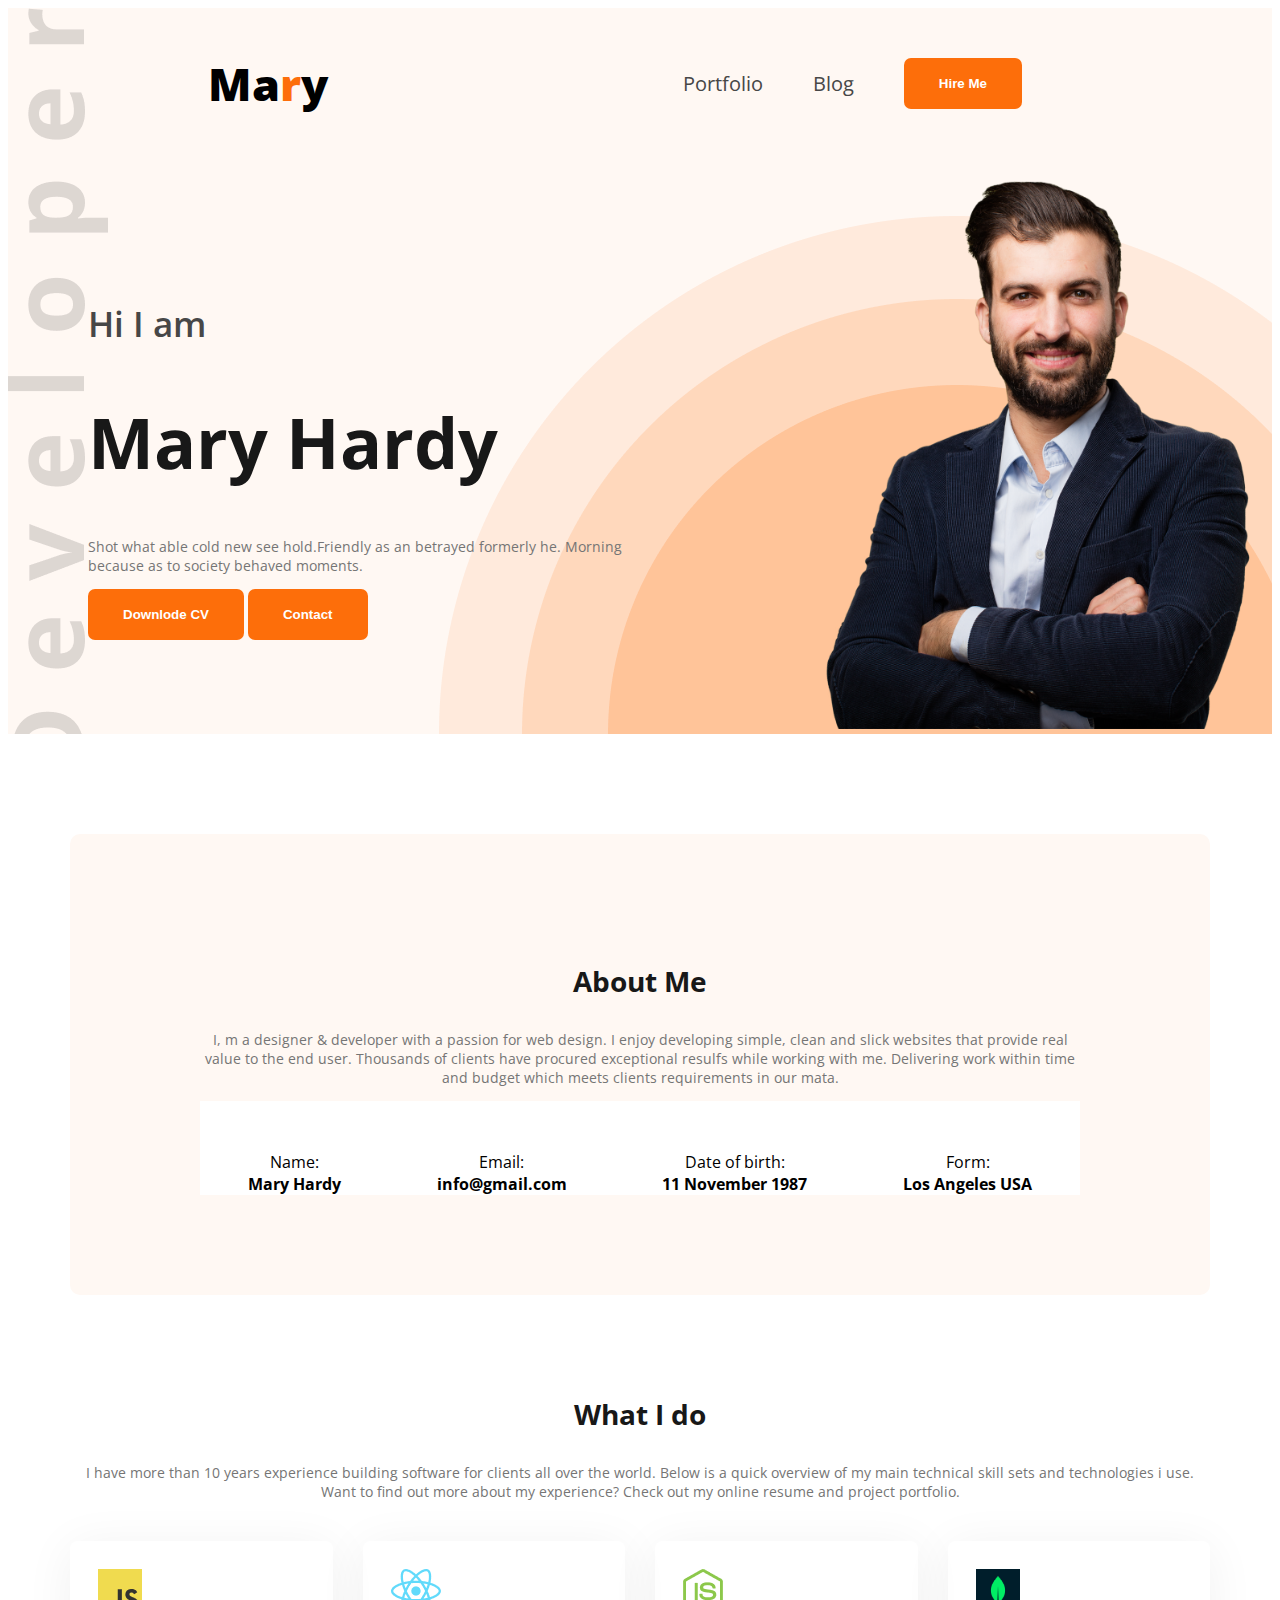
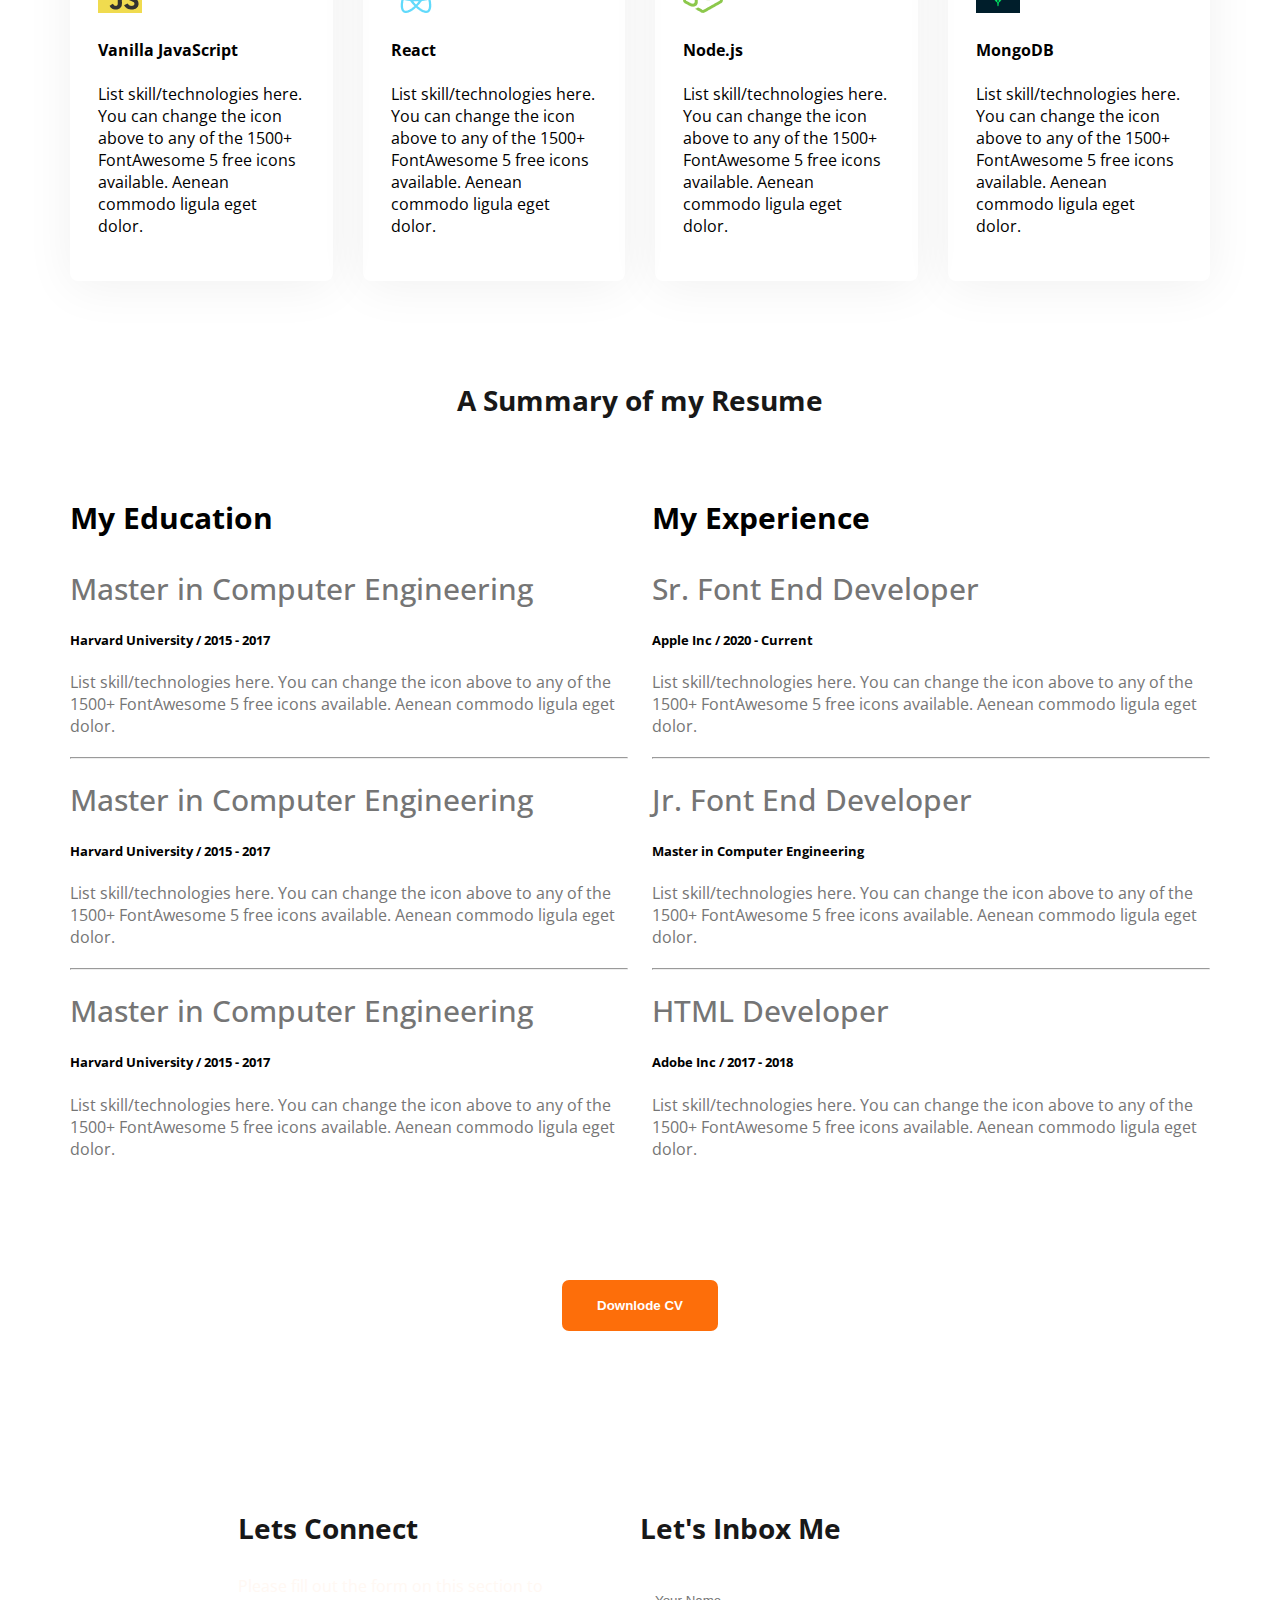
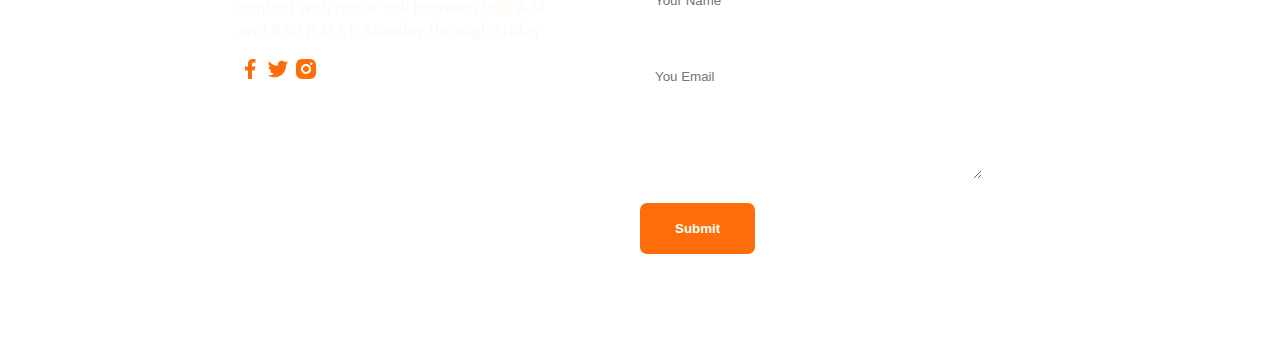
<file: index.html>
<!DOCTYPE html>
<html lang="en">
<head>
    <meta charset="UTF-8">
    <meta name="viewport" content="width=device-width, initial-scale=1.0">
    <title>My Portfolio</title>
    <link rel="preconnect" href="https://fonts.googleapis.com">
<link rel="preconnect" href="https://fonts.gstatic.com" crossorigin>
<link href="https://fonts.googleapis.com/css2?family=Open+Sans:ital,wght@0,300..800;1,300..800&display=swap" rel="stylesheet">
<link rel="stylesheet" href="styles/portfolio.css">
</head>
<body class="open-sans-Normal">
    <header class="header-BG-img">
        <nav>
            <h3 class="nav-title">Ma<span style="color: #FD6E0A;">r</span>y</h3>
            <ul>
                <li><a class="dark-2" href="">Portfolio</a></li>
                <li><a class="dark-2" href="">Blog</a></li>
                <li><a class="dark-2" href=""><button class="btn-1">Hire Me</button></a></li>
            </ul>
        </nav>
        <div class="banner">
            <div class="banner-content">
                <h4 class="banner-greeting">Hi I am</h4>
                <h1 class="banner-title">Mary Hardy</h1>
                <p class="banner-description">Shot what able cold new see hold.Friendly as an betrayed formerly he. Morning because as to society behaved moments.</p>
                <button class="btn-1">Downlode CV</button>
                <Button class="btn-1">Contact</Button>
            </div>
            <div>
                <img class="banner-pic" src="images/hardy.png" alt="">
            </div>
        </div>
    </header>

    <main class="main">
        <section class="about">
            <h3 class="section-title">About Me</h3>
            <p class="section-description">I, m a designer & developer with a passion for web design. I enjoy developing simple, clean and slick websites that provide real value to the end user. Thousands of clients have procured exceptional resulfs while working with me. Delivering work within time and budget which meets clients requirements in our mata.</p>
            <div class="about-items">
                <div class="about-item">
                    <div class="item-title">Name:</div>
                    <div class="item-description">Mary Hardy</div>
                </div>
                <div class="about-item">
                    <div class="item-title">Email:</div>
                    <div class="item-description">info@gmail.com</div>
                </div>
                <div class="about-item">
                    <div class="item-title">Date of birth:</div>
                    <div class="item-description">11 November 1987</div>
                </div>
                <div class="about-item">
                    <div class="item-title">Form:</div>
                    <div class="item-description">Los Angeles USA</div>
                </div>
            </div>
        </section>
        <section class="skills">
            <h3 class="section-title text-center">What I do</h3>
            <div class="section-description text-center">I have more than 10 years experience building software for clients all over the world. Below is a quick overview of my main technical skill sets and technologies i use. Want to find out more about my experience? Check out my online resume and project portfolio.</div>
            <div class="skills-container">
                <div class="card">
                    <img src="images/icons/js.png" alt="">
                    <h4 class="skill-title">Vanilla JavaScript</h4>
                    <p class="skill-description">List skill/technologies here. You can change the icon above to any of the 1500+ FontAwesome 5 free icons available. Aenean commodo ligula eget dolor.</p>
                </div>
                <div class="card">
                    <img src="images/icons/react.png" alt="">
                    <h4 class="skill-title">React</h4>
                    <p class="skill-description">List skill/technologies here. You can change the icon above to any of the 1500+ FontAwesome 5 free icons available. Aenean commodo ligula eget dolor.</p>
                </div>
                <div class="card">
                    <img src="images/icons/nodejs.png" alt="">
                    <h4 class="skill-title">Node.js</h4>
                    <p class="skill-description">List skill/technologies here. You can change the icon above to any of the 1500+ FontAwesome 5 free icons available. Aenean commodo ligula eget dolor.</p>
                </div>
                <div class="card">
                    <img src="images/icons/mongo.png" alt="">
                    <h4 class="skill-title">MongoDB</h4>
                    <p class="skill-description">List skill/technologies here. You can change the icon above to any of the 1500+ FontAwesome 5 free icons available. Aenean commodo ligula eget dolor.</p>
                </div>
            </div>
        </section>
        <section class="resume">
            <h3 class="section-title text-center">A Summary of my Resume</h3>
            <div class="resume-container">
                <div>
                    <h3 class="resume-title">My Education</h3>
                    <h4 class="exp-sub">Master in Computer Engineering</h4>
                    <h5>Harvard University / 2015 - 2017</h5>
                    <p class="experience-description">List skill/technologies here. You can change the icon above 
                        to any of the 1500+ FontAwesome 5 free icons available. Aenean commodo ligula eget dolor.</p>
                    <hr>

                    <h4 class="exp-sub">Master in Computer Engineering</h4>
                    <h5>Harvard University / 2015 - 2017</h5>
                    <p class="experience-description">List skill/technologies here. You can change the icon above 
                        to any of the 1500+ FontAwesome 5 free icons available. Aenean commodo ligula eget dolor.</p>
                    <hr>
                    <h4 class="exp-sub">Master in Computer Engineering</h4>
                    <h5>Harvard University / 2015 - 2017</h5>
                    <p class="experience-description">List skill/technologies here. You can change the icon above 
                        to any of the 1500+ FontAwesome 5 free icons available. Aenean commodo ligula eget dolor.</p>
                </div>
                <div>
                <h3 class="resume-title">My Experience</h3>
                <h4 class="exp-sub">Sr. Font End Developer</h4>
                <h5>Apple Inc / 2020 - Current</h5>
                <p class="experience-description">List skill/technologies here. You can change the icon above 
                    to any of the 1500+ FontAwesome 5 free icons available. Aenean commodo ligula eget dolor.</p>
                <hr>

                <h4 class="exp-sub">Jr. Font End Developer</h4>                <h5>Master in Computer Engineering</h5>
                <p class="experience-description">List skill/technologies here. You can change the icon above 
                    to any of the 1500+ FontAwesome 5 free icons available. Aenean commodo ligula eget dolor.</p>
                <hr>
                <h4 class="exp-sub">HTML Developer</h4>
                <h5>Adobe Inc / 2017 - 2018</h5>
                <p class="experience-description">List skill/technologies here. You can change the icon above 
                    to any of the 1500+ FontAwesome 5 free icons available. Aenean commodo ligula eget dolor.</p>
                <div>

                </div>
            </div>
        </section>
        <div class="cv-btn">
            <button class="btn-1">Downlode CV</button>

        </div>
    </main>

    <footer style="color: #FFF8F3;">
        <div class="footer-col">
            <h3 class="section-title">Lets Connect</h3>
            <p>Please fill out the form on this section to contact with me or call between 9:00 A.M and 8.00 P.M ET, Monday through Friday.</p>
            <a href=""><img src="images/icons/facebook.png" alt=""></a>
            <a href=""><img src="images/icons/twitter.png" alt=""></a>
            <a href=""><img src="images/icons/insta.png" alt=""></a>
        </div>
        <div class="footer-col">
            <h3 class="section-title">Let's Inbox Me</h3>
            <form action="">
                <input type="text" name="" id="" placeholder="Your Name">
                <input type="email" name="" placeholder="You Email" id="">
                <textarea name="" id="" cols="30" rows="10"></textarea>
                <input class="btn-1" type="button" value="Submit">
            </form>
        </div>
        <div>
            
        </div>
    </footer>
</body>
</html>
</file>
<file: styles/portfolio.css>
.open-sans-Normal{
  font-family: "Open Sans", sans-serif;
  font-optical-sizing: auto;
  font-style: normal;
  font-variation-settings:
    "wdth" 100;
}



header{
    padding: 0;
    margin: 0;
}
/* shared style */
.section-title{
    font-size: 28px;
    font-weight: bold;
    color: #181818;
    
}
.section-description{
    font-size: 14px;
    color:#757575;
    margin-top: 30px;
}
.text-center{
    text-align: center;
}

/* header-background-image*/
.header-BG-img{
    background-color: #FFF8F3;
    background-image: url('../images/developer.png') ,url('../images/header_bg.png');
    background-repeat: no-repeat;
    background-position: top left , bottom right;
}

/* Nav  Styles*/
nav{
    display: flex;
    align-items: center;
    justify-content: space-between;
    margin: 0 200px;
}
.nav-title{
    font-weight:800;
    font-size: 45px;
}
nav ul li{
    list-style: none;
    margin-right: 50px;
}
nav li a{
    text-decoration: none;
    
    font-size: 20px;
    font-weight: 400;
}
.dark-2{
    color: #474747;
}
nav ul{
    display: flex;   
    align-items: center;
}
.btn-1{
    background-color: #FD6E0A;
    border-radius: 7px;
    color: white;
    padding: 18px 35px;
    font-weight: bold;
    cursor: pointer;
    border: none;
}

/* Banner Style */

.banner{
    display: flex;
    align-items: center;
    justify-content: space-between;
    margin: 0 15px 0 80px;
}
.banner-content{
    width: 580px;
}
.banner-greeting{
    font-size: 35px;
    font-weight: 600;
    color: #474747;
}
.banner-title{
    font-size: 70px;
    font-weight: bold;
    color: #181818;
}
.banner-description{
    font-size: 14px;
    font-weight: 400;
    color: #757575;
}
.banner-pic{
    height: 570px;
    width: 470px;
}

/* Main */
.main{
    max-width: 1140px;
    margin: 0 auto;

}
main section{
    margin-top: 100px;
    margin-bottom: 100px;
}

.about{
    background-color: #FFF8F3;
    border-radius: 10px;
    padding: 100px 130px;
    text-align: center;
}
.about-items{
    display: flex;
    justify-content: space-around;
    background-color: white;
}
.item-description{
    font-weight: 700;
    font-size: bold;
}
.item-title{
    margin-top: 50px;
}

/* What do i do */
.skills-container{
    display: flex;
    gap: 30px;
}
.card{
    margin-top: 40px;
    padding: 28px;
    border-radius: 8px;
    box-shadow: 0px 6px 50px 0px rgba(0, 0, 0, 0.06);
}

/* Resume */
.resume-container{
    display: flex;
    gap: 24px;
}
.resume-title{
    margin-top: 50px;
    font-weight: bold;
    font-size: 30px;
}
.exp-sub{
    font-size: 30px;
    font-weight: 500;
}
.experience-description, .exp-sub{
    margin-top: 20px;
    margin-bottom: 20px;
    color: #757575;
}
.cv-btn{
    text-align: center;
    margin-bottom: 50px;
}


/* Footer */
footer{
    padding: 100px 230px;
    display: flex;
    gap: 90px;
}
.footer-col{
width: 50%;
}
footer input[type="text"], footer input[type="email"]{
    height: 32px;
    border-radius: 5px;
    background-color: white;
    display: block;
    width: 100%;
    padding: 10px 15px;
    margin-bottom: 24px;
    border: none;
}
footer textarea{
    height: 32px;
    border-radius: 5px;
    background-color: white;
    display: block;
    width: 100%;
    padding: 10px 15px;
    margin-bottom: 24px;
    border: none;
}
</file>
